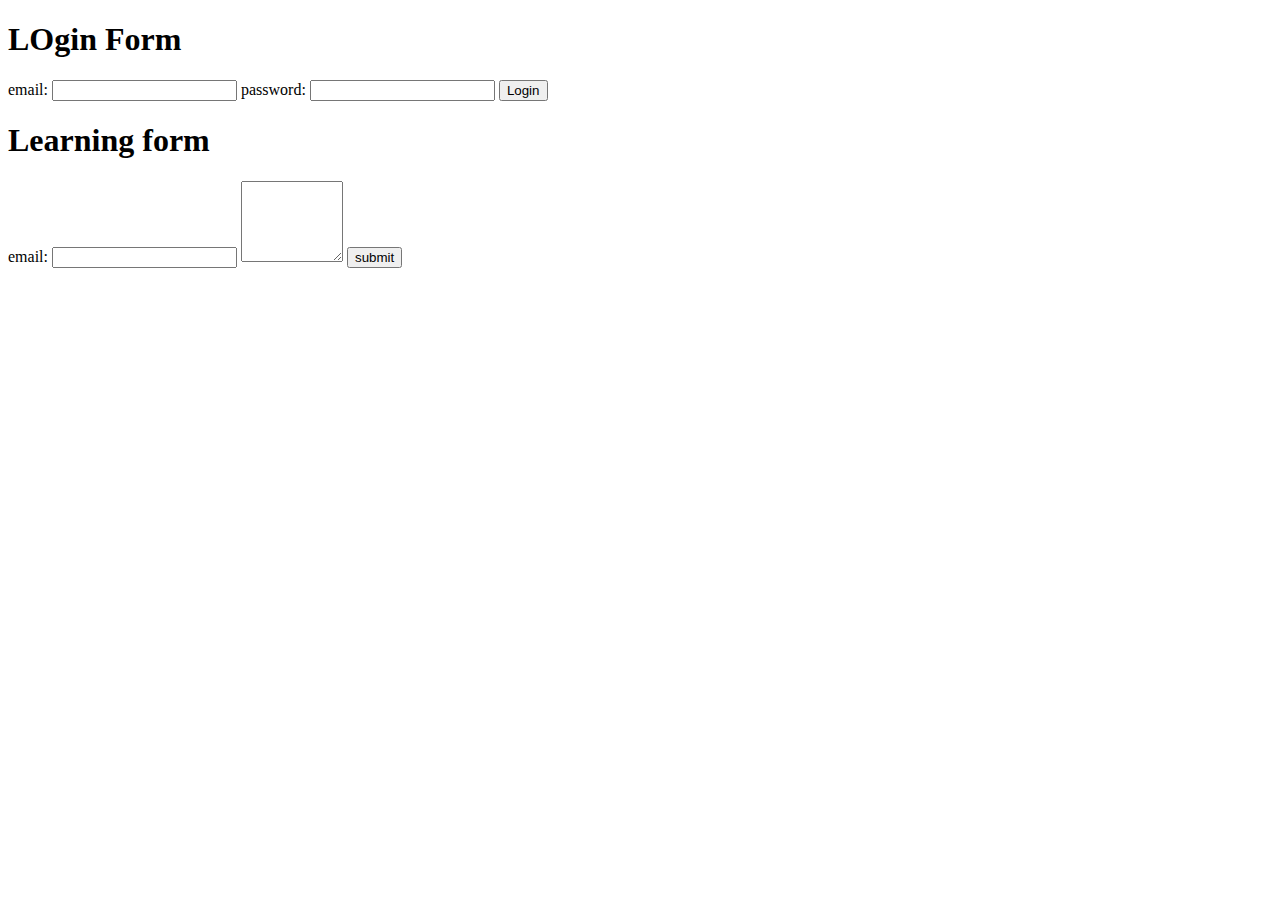
<file: HTML/index.html>
<!DOCTYPE html>
<html lang="en">

<head>
    <meta charset="UTF-8">
    <meta name="viewport" content="width=device-width, initial-scale=1.0">
    <title>First HTML </title>
</head>

<body>
    <h1>LOgin Form</h1>

    <form action="">
        <label for="email">
            email:
            <input type="text" name="email">
        </label>
        <label for="password">
            password:
            <input type="password" name="password">
        </label>
        <button type="submit"> Login</button>
    </form>

    <div>
        <h1>Learning form</h1>
        <form action="">
            <label for="email">
                email:
                <input type="email" name="email" id="">
            </label>
            <label for="textarea">
                <textarea name="textarea" rows="5" cols="10" id=""></textarea>
            </label>
            <button type="submit">submit</button>
        </form>
    </div>
</body>

</html>
</file>
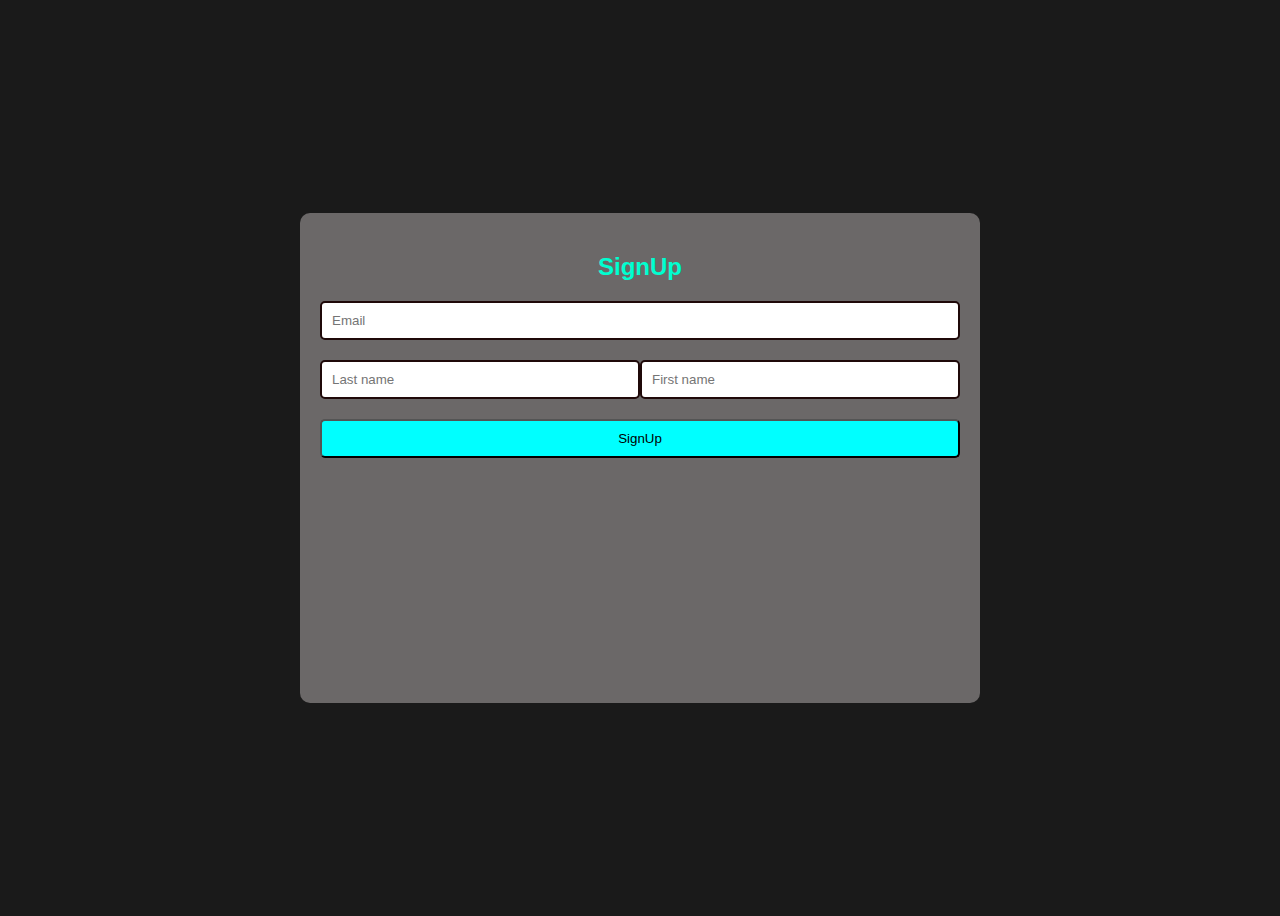
<file: 01_signUp_exc/signup.html>
<!DOCTYPE html>
<html lang="en">

<head>
    <meta charset="UTF-8">
    <meta name="viewport" content="width=device-width, initial-scale=1.0">
    <title>SignUp</title>
    <link rel="stylesheet" href="style.css">
</head>

<body>
    <div class="card">
        <h2>SignUp</h2>
        <form action="">
            <input type="email" placeholder="Email">
            <div class="name">
                <input class="nameIn" type="text" placeholder="Last name">
                <input class="nameIn" type="text" placeholder="First name">
            </div>
            <button>SignUp</button>
        </form>
    </div>
</body>

</html>
</file>
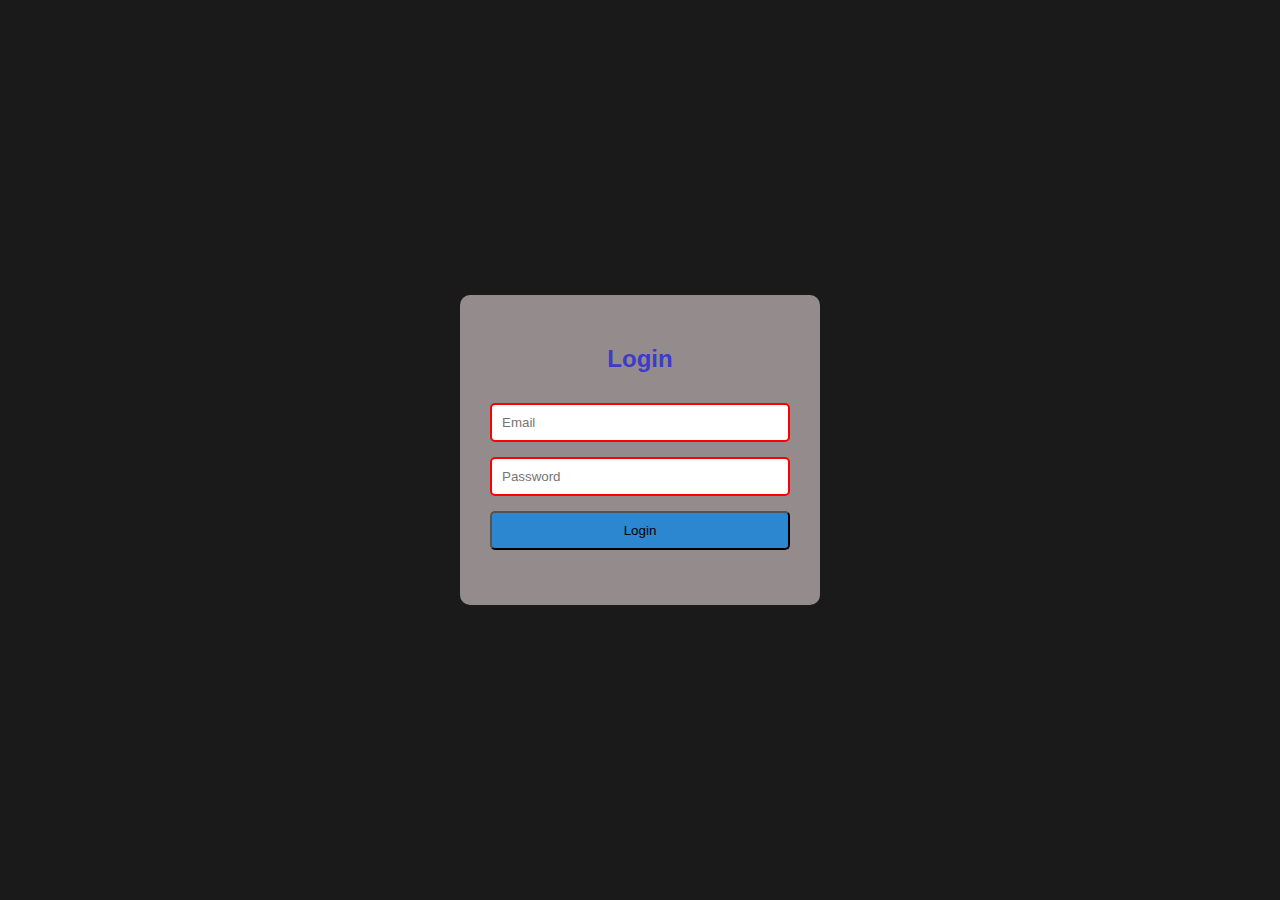
<file: 02_login_project/login.html>
<!DOCTYPE html>
<html lang="en">

<head>
    <meta charset="UTF-8">
    <meta name="viewport" content="width=device-width, initial-scale=1.0">
    <title>Login Page</title>
    <link rel="stylesheet" href="style.css">
</head>

<body>
    <div class="card">
        <h2>Login</h2>
        <form action="">
            <input type="email" name="" id="" placeholder="Email">
            <input type="password" id="" placeholder="Password">
            <button type="submit">Login</button>
        </form>
    </div>
</body>

</html>
</file>
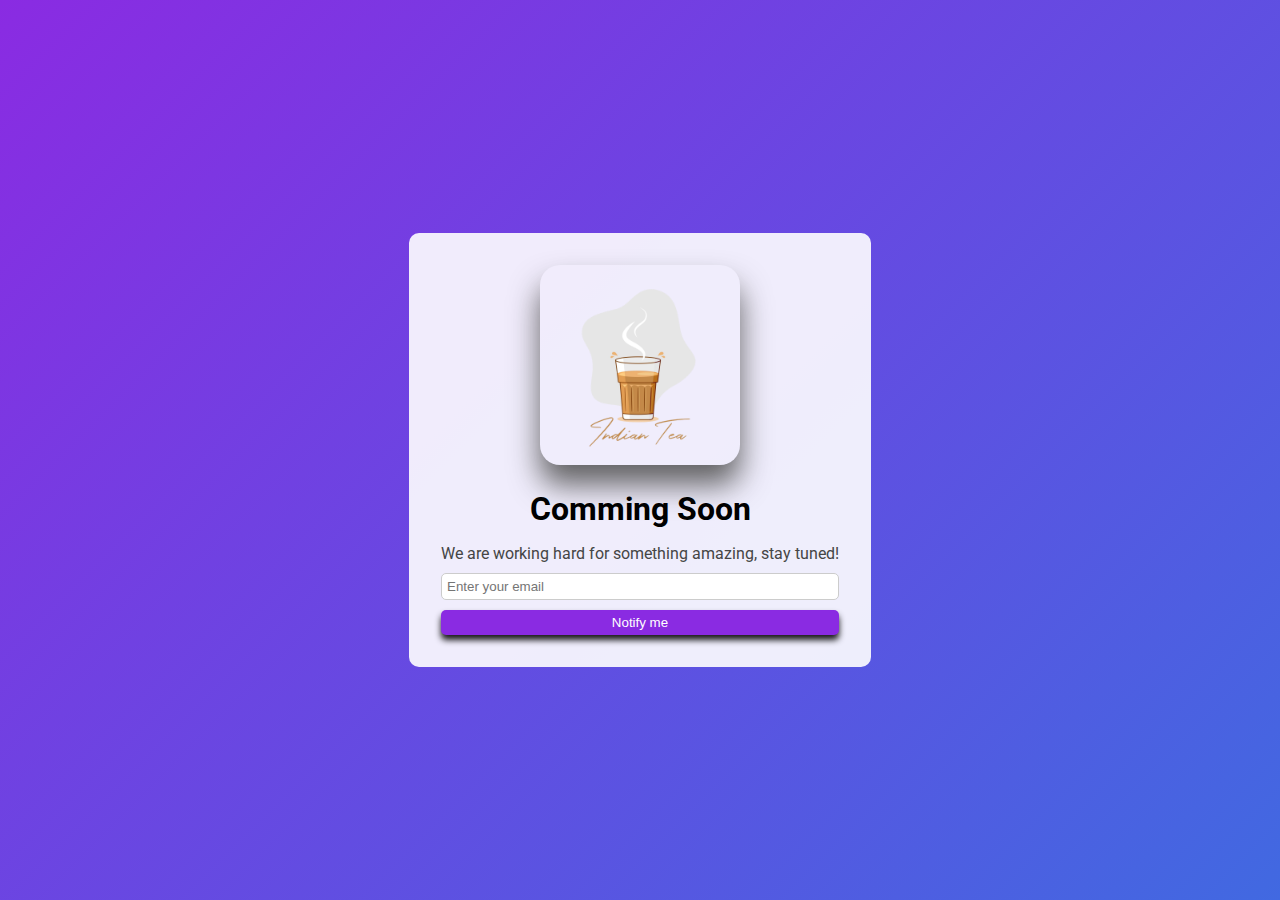
<file: comming_soon/comming_soon.html>
<!DOCTYPE html>
<html lang="en">

<head>
    <meta charset="UTF-8">
    <meta name="viewport" content="width=device-width, initial-scale=1.0">
    <title>Comming Soon</title>
    <link rel="stylesheet" href="style.css">
</head>

<body>
    <div class="container">
        <div class="content">
            <img src="./image/rb_53939.png" class="logo" alt="Chaiiii">
            <h1>Comming Soon</h1>
            <p>We are working hard for something amazing, stay tuned!</p>
            <form class="notify-form">
                <input type="email" placeholder="Enter your email" required>
                <button type="submit">Notify me</button>
            </form>
        </div>
    </div>
</body>

</html>
</file>
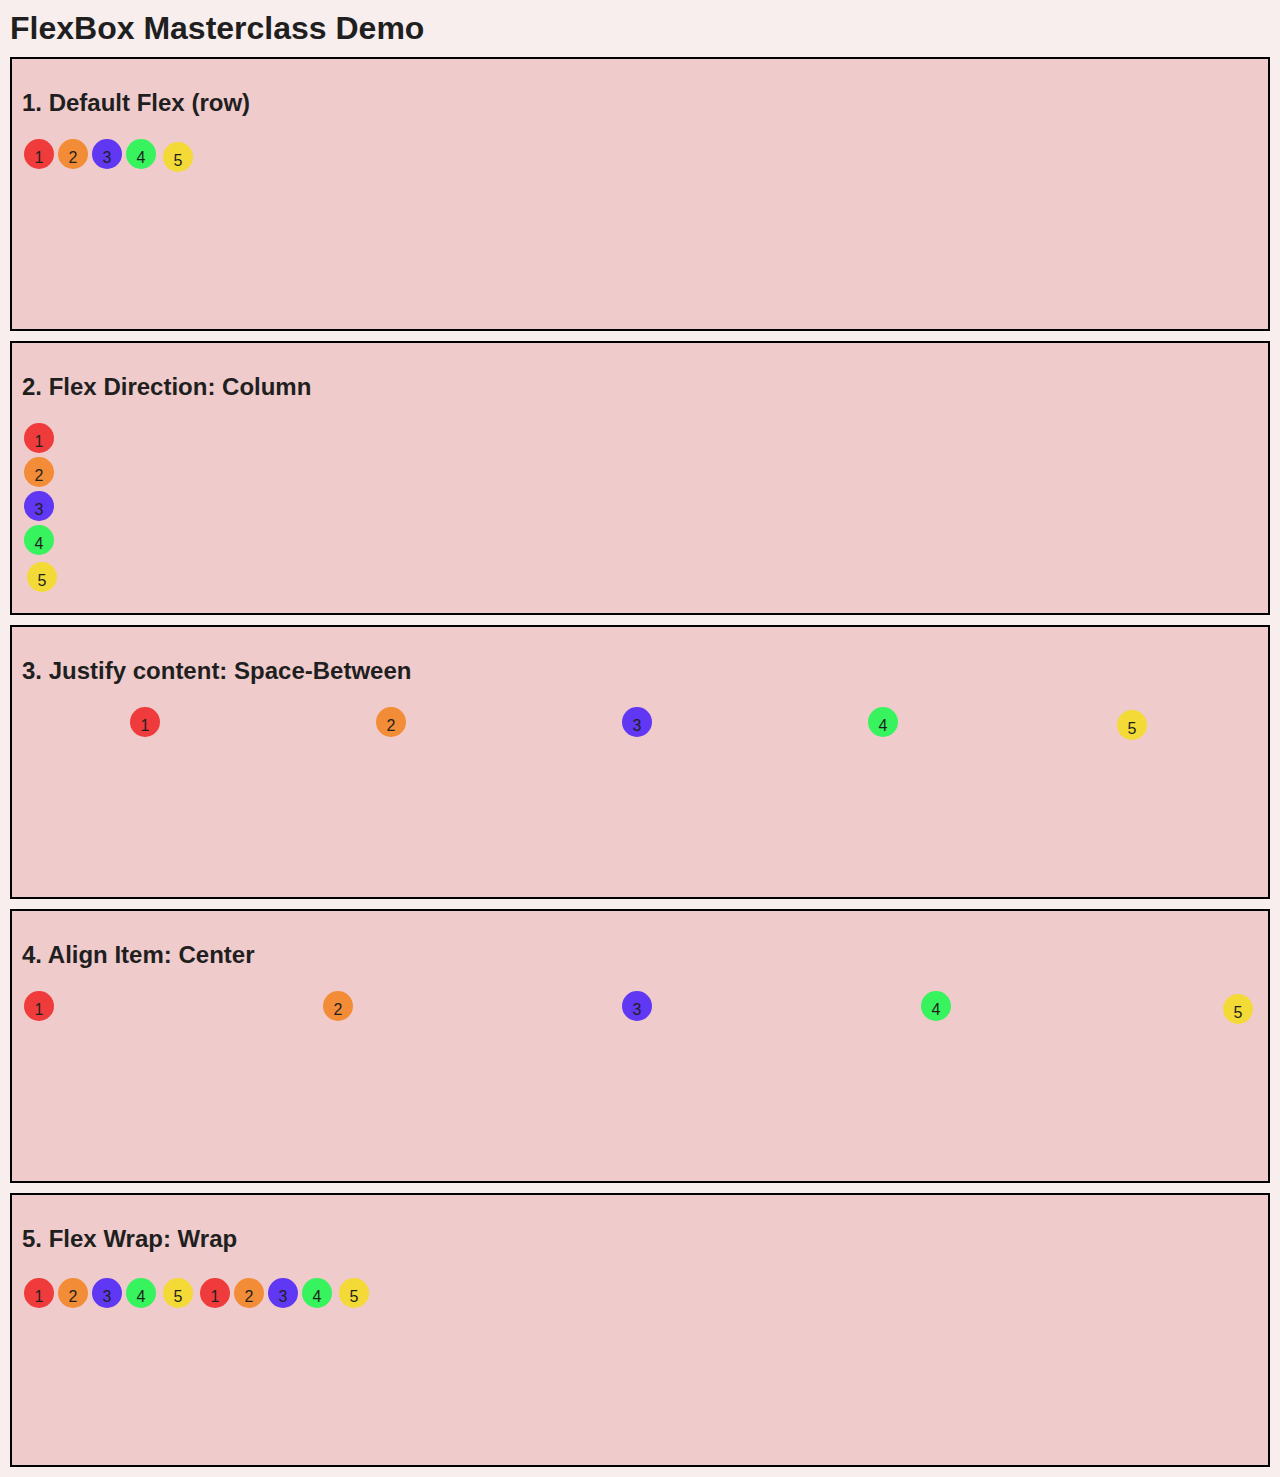
<file: flexBox/flexbox.html>
<!DOCTYPE html>
<html lang="en">

<head>
    <meta charset="UTF-8">
    <meta name="viewport" content="width=device-width, initial-scale=1.0">
    <title>FlexBox</title>
    <style>
        body {
            margin: 0;
            padding: 0;
            font-family: Arial, Helvetica, sans-serif;
            color: rgb(31, 31, 31);
            background-color: #f9eeee;
        }

        h1 {
            margin: 10px;
        }

        .container {
            /* display: flex; */
            border: 2px solid black;
            height: 250px;
            background-color: #efcbcb;
            margin: 10px;
            padding: 10px;
        }

        .flex-container {
            display: flex;
        }

        .circle-pastel-1 {
            background-color: rgb(239, 59, 59);
            border-radius: 100px;
            padding: 10px;
            margin: 2px;
            height: 10px;
            width: 10px;
            text-align: center;
        }

        .circle-pastel-2 {
            background-color: #f38c37;
            padding: 10px;
            margin: 2px;
            height: 10px;
            width: 10px;
            text-align: center;
            border-radius: 100px;
        }

        .circle-pastel-3 {
            background-color: #6037f3;
            padding: 10px;
            margin: 2px;
            border-radius: 100px;
            height: 10px;
            width: 10px;
            text-align: center;
        }

        .circle-pastel-4 {
            background-color: #37f35d;
            padding: 10px;
            margin: 2px;
            height: 10px;
            width: 10px;
            text-align: center;
            border-radius: 100px;
        }

        .circle-pastel-5 {
            background-color: #f3da37;
            padding: 10px;
            margin: 5px;
            height: 10px;
            width: 10px;
            text-align: center;
            border-radius: 100px;
        }
    </style>
</head>

<body>
    <h1>FlexBox Masterclass Demo</h1>
    <div class="container">
        <h2>1. Default Flex (row)</h2>
        <div class="flex-container">
            <div class="circle-pastel-1">1</div>
            <div class="circle-pastel-2">2</div>
            <div class="circle-pastel-3">3</div>
            <div class="circle-pastel-4">4</div>
            <div class="circle-pastel-5">5</div>
        </div>
    </div>
    </div>
    <div class="container">
        <h2>2. Flex Direction: Column</h2>
        <div class="flex-container" style="flex-direction: column;">
            <div class="circle-pastel-1">1</div>
            <div class="circle-pastel-2">2</div>
            <div class="circle-pastel-3">3</div>
            <div class="circle-pastel-4">4</div>
            <div class="circle-pastel-5">5</div>
        </div>
    </div>
    </div>
    <div class="container">
        <h2>3. Justify content: Space-Between</h2>
        <div class="flex-container" style="justify-content: space-around;">
            <div class="circle-pastel-1">1</div>
            <div class="circle-pastel-2">2</div>
            <div class="circle-pastel-3">3</div>
            <div class="circle-pastel-4">4</div>
            <div class="circle-pastel-5">5</div>
        </div>
    </div>
    </div>
    <div class="container">
        <h2>4. Align Item: Center</h2>
        <div class="flex-container" style="justify-content: space-between;">
            <div class="circle-pastel-1">1</div>
            <div class="circle-pastel-2">2</div>
            <div class="circle-pastel-3">3</div>
            <div class="circle-pastel-4">4</div>
            <div class="circle-pastel-5">5</div>
        </div>
    </div>
    <div class="container">
        <h2>5. Flex Wrap: Wrap</h2>
        <div class="flex-container" style="align-items: center;">
            <div class="circle-pastel-1">1</div>
            <div class="circle-pastel-2">2</div>
            <div class="circle-pastel-3">3</div>
            <div class="circle-pastel-4">4</div>
            <div class="circle-pastel-5">5</div>
            <div class="circle-pastel-1">1</div>
            <div class="circle-pastel-2">2</div>
            <div class="circle-pastel-3">3</div>
            <div class="circle-pastel-4">4</div>
            <div class="circle-pastel-5">5</div>
        </div>
    </div>
    </div>
</body>

</html>
</file>
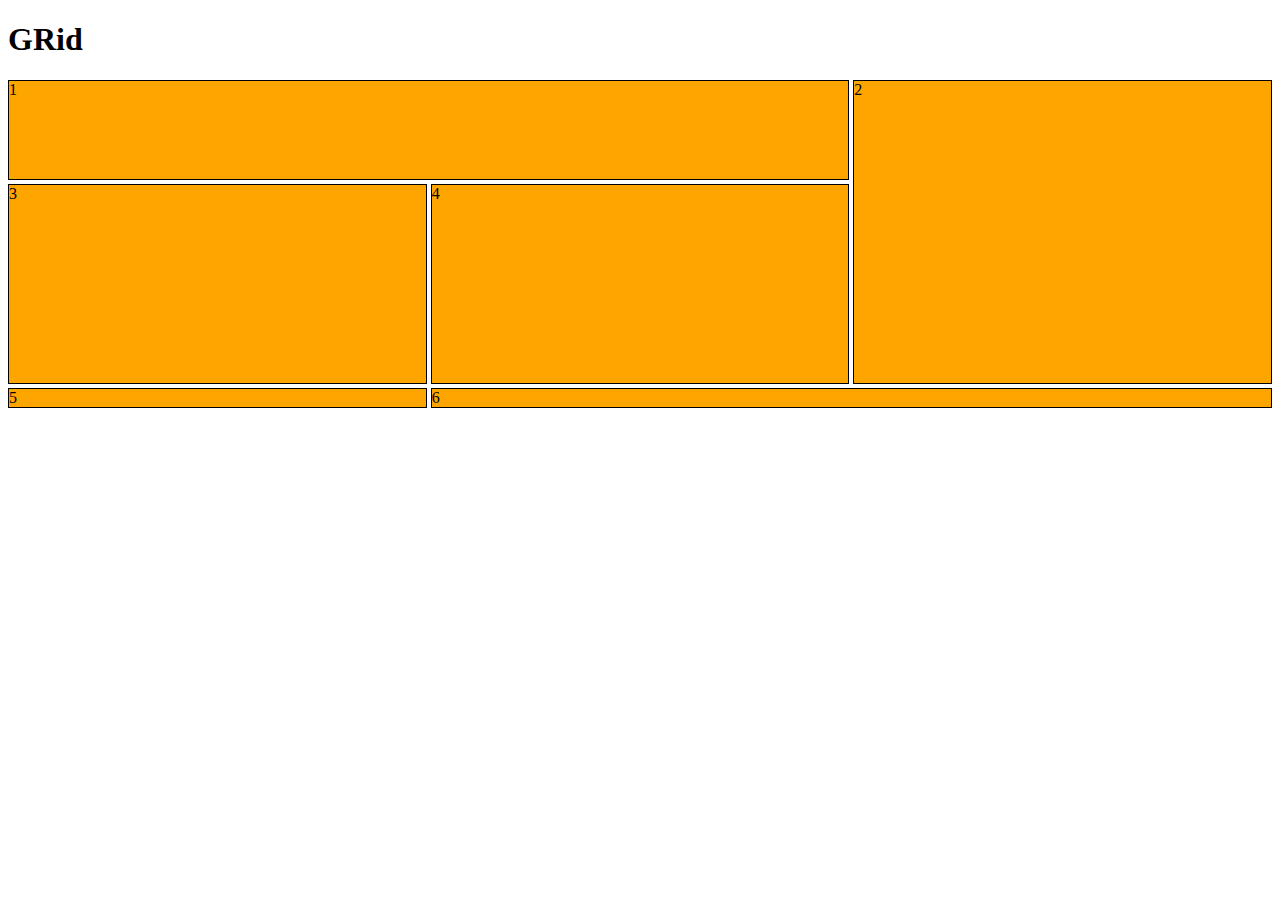
<file: grid/grid_intro.html>
<!DOCTYPE html>
<html lang="en">

<head>
    <meta charset="UTF-8">
    <meta name="viewport" content="width=device-width, initial-scale=1.0">
    <title>Grid Introductionn</title>
    <style>
        .grid-container {
            display: grid;
            grid-template-columns: repeat(3, 1fr);
            grid-template-rows: 100px 200px;
            gap: 4px;
        }

        .item {
            background-color: orange;
            border: 1px solid black;
        }

        .item1 {
            grid-column: 1/3;
            grid-row: 1/2;
        }

        .item2 {
            grid-column: 3/4;
            grid-row: 1/3;
        }

        .item6 {
            grid-column: 2/4;
        }
    </style>
</head>

<body>
    <h1>GRid</h1>
    <div class="grid-container">
        <div class="item item1">1</div>
        <div class="item item2">2</div>
        <div class="item">3</div>
        <div class="item">4</div>
        <div class="item">5</div>
        <div class="item item6">6</div>
    </div>
</body>

</html>
</file>
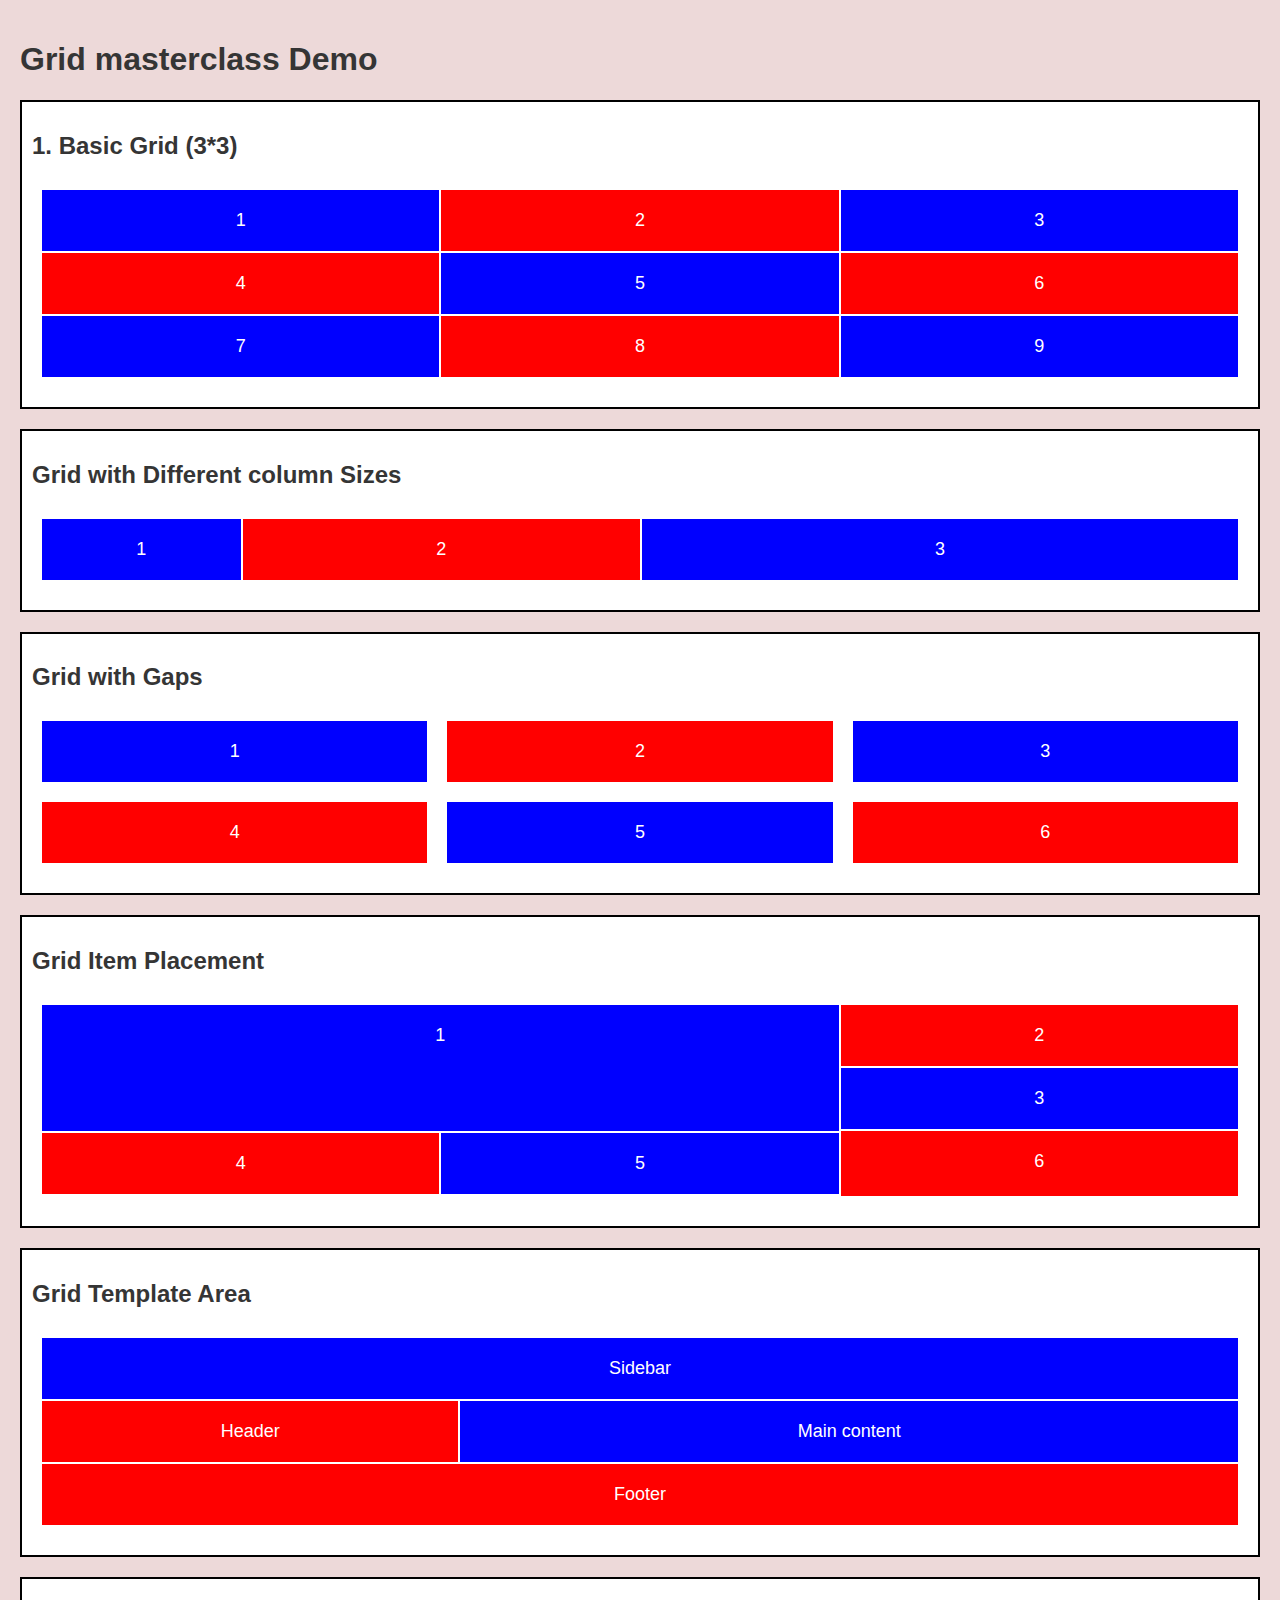
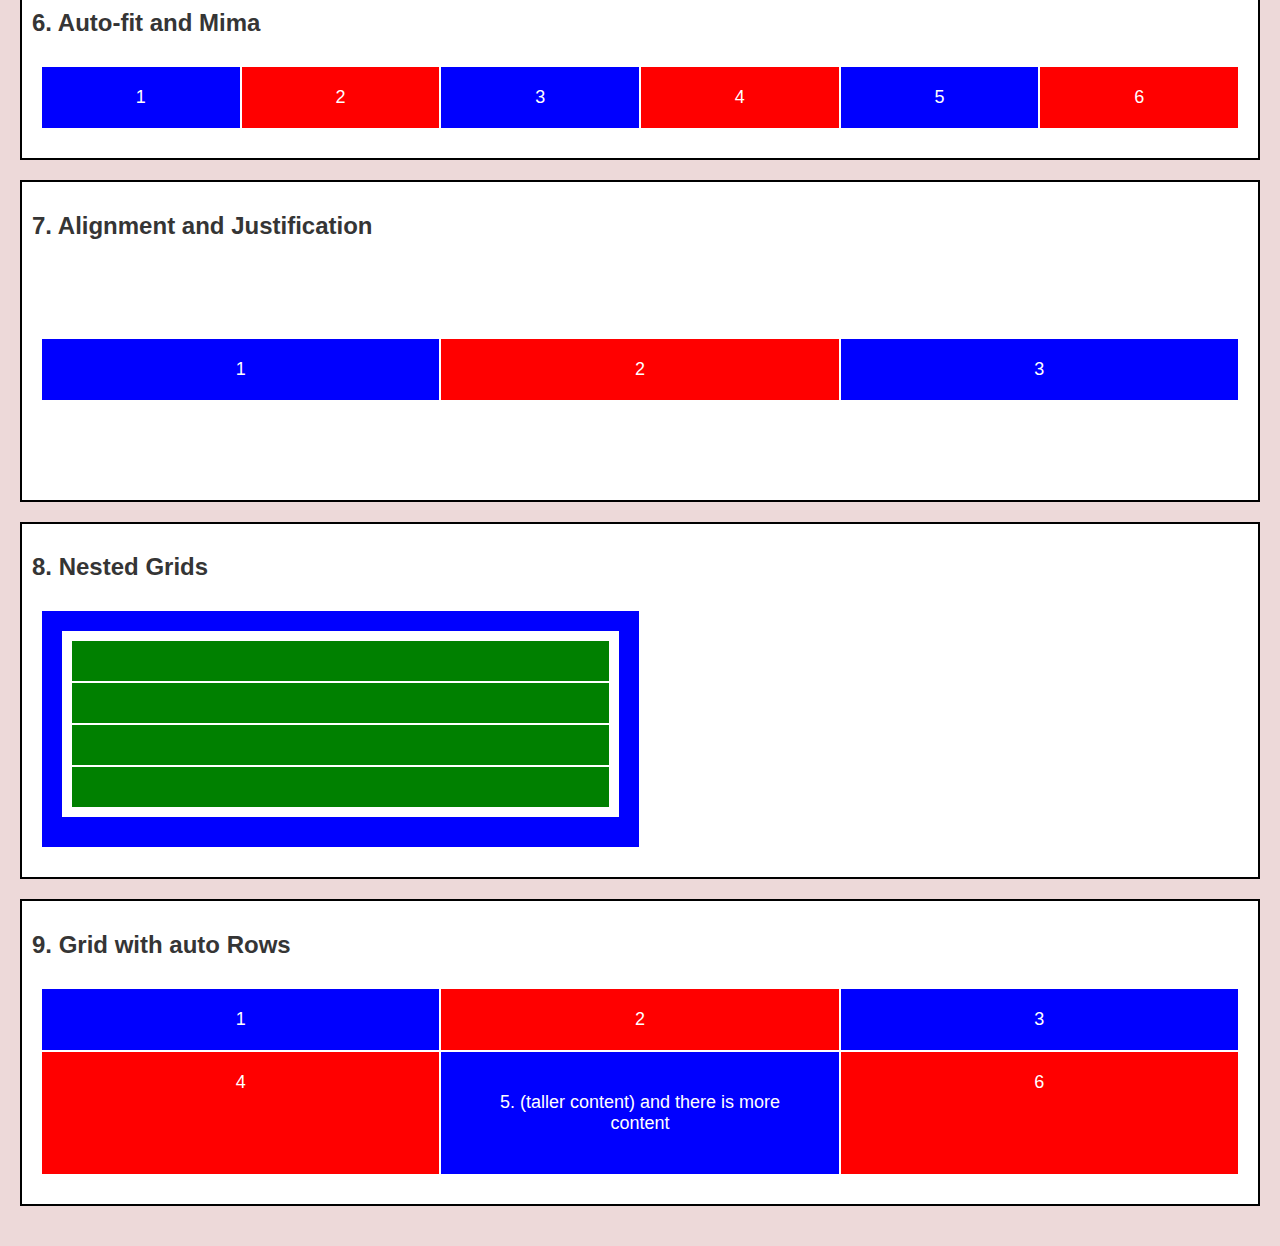
<file: grid/masterclass.html>
<!DOCTYPE html>
<html lang="en">

<head>
    <meta charset="UTF-8">
    <meta name="viewport" content="width=device-width, initial-scale=1.0">
    <title>Grid Masterclass</title>
    <style>
        body {
            font-family: Arial, Helvetica, sans-serif;
            margin: 0;
            padding: 20px;
            background-color: rgb(237, 217, 217);
        }

        h1,
        h2 {
            color: rgb(53, 53, 53);
        }

        .container {
            background-color: white;
            border: 2px solid black;
            padding: 10px;
            margin-bottom: 20px;
        }

        .grid-container {
            display: grid;
            gap: 2px;
            background-color: white;
            padding: 10px;
            margin-bottom: 10px;
        }

        .box {
            background-color: blue;
            color: white;
            padding: 20px;
            font-size: 18px;
            text-align: center;
        }

        .box:nth-child(even) {
            background-color: red;
        }
    </style>
</head>

<body>
    <h1>Grid masterclass Demo</h1>
    <div class="container">
        <h2>1. Basic Grid (3*3)</h2>
        <div class="grid-container" style="grid-template-columns: repeat(3,1fr);
        grid-template-rows: repeat(3,100);
        ">
            <div class="box">1</div>
            <div class="box">2</div>
            <div class="box">3</div>
            <div class="box">4</div>
            <div class="box">5</div>
            <div class="box">6</div>
            <div class="box">7</div>
            <div class="box">8</div>
            <div class="box">9</div>
        </div>
    </div>

    <div class="container">
        <h2>Grid with Different column Sizes</h2>
        <div class="grid-container" style="grid-template-columns: 1fr 2fr 3fr;">
            <div class="box">1</div>
            <div class="box">2</div>
            <div class="box">3</div>
        </div>
    </div>

    <div class="container">
        <h2>Grid with Gaps</h2>
        <div class="grid-container" style="
        grid-template-columns: repeat(3,1fr)
        ;gap: 20px;
        ">
            <div class="box">1</div>
            <div class="box">2</div>
            <div class="box">3</div>
            <div class="box">4</div>
            <div class="box">5</div>
            <div class="box">6</div>
        </div>
    </div>

    <div class="container">
        <h2>Grid Item Placement</h2>
        <div class="grid-container" style="
        grid-template-columns: repeat(3,1fr);
        ">
            <div class="box" style="grid-column: 1/3;
            grid-row: 1/4;">1</div>

            <div class="box">2</div>
            <div class="box">3</div>
            <div class="box">4</div>
            <div class="box">5</div>
            <div class="box" style="grid-row: 3/6;">6</div>
        </div>
    </div>

    <div class="container">
        <h2>Grid Template Area</h2>
        <div class="grid-container" style="
       grid-template-areas: 'header header header' 'sidebar main main' 'footer footer footer';
        ">
            <div class="box" style="grid-area: header;">Sidebar</div>
            <div class="box" style="grid-area: sidebar;">Header</div>
            <div class="box" style="grid-area: main;">Main content</div>
            <div class="box" style="grid-area: footer;">Footer</div>
        </div>
    </div>
    <div class="container">
        <h2>6. Auto-fit and Mima</h2>
        <div class="grid-container" style="
        grid-template-columns: repeat(Auto-fit, minmax(100px,1fr));
        
        ">
            <div class="box">1</div>
            <div class="box">2</div>
            <div class="box">3</div>
            <div class="box">4</div>
            <div class="box">5</div>
            <div class="box">6</div>
        </div>
    </div>

    <div class="container">
        <h2>7. Alignment and Justification</h2>
        <div class="grid-container" style="
        grid-template-columns: repeat(3,1fr);
        height: 200px;
        align-items: center;
        justify-content: space-around;
        ">
            <div class="box">1</div>
            <div class="box">2</div>
            <div class="box">3</div>
        </div>
    </div>

    <div class="container">
        <h2>8. Nested Grids</h2>
        <div class="grid-container" style="grid-template-columns: 1fr 1fr">
            <div class="box">
                <div class="grid-container">
                    <div class="box" style="background-color: green;"></div>
                    <div class="box" style="background-color: green;"></div>
                    <div class="box" style="background-color: green;"></div>
                    <div class="box" style="background-color: green;"></div>
                </div>
            </div>
        </div>
    </div>
    <div class="container">
        <h2>9. Grid with auto Rows</h2>
        <div class="grid-container" style="grid-template-columns: repeat(3,1fr);">
            <div class="box">1</div>
            <div class="box">2</div>
            <div class="box">3</div>
            <div class="box">4</div>
            <div class="box" style="padding: 40px;">5. (taller content) and there is more content</div>
            <div class="box">6</div>
        </div>
    </div>
</body>

</html>
</file>
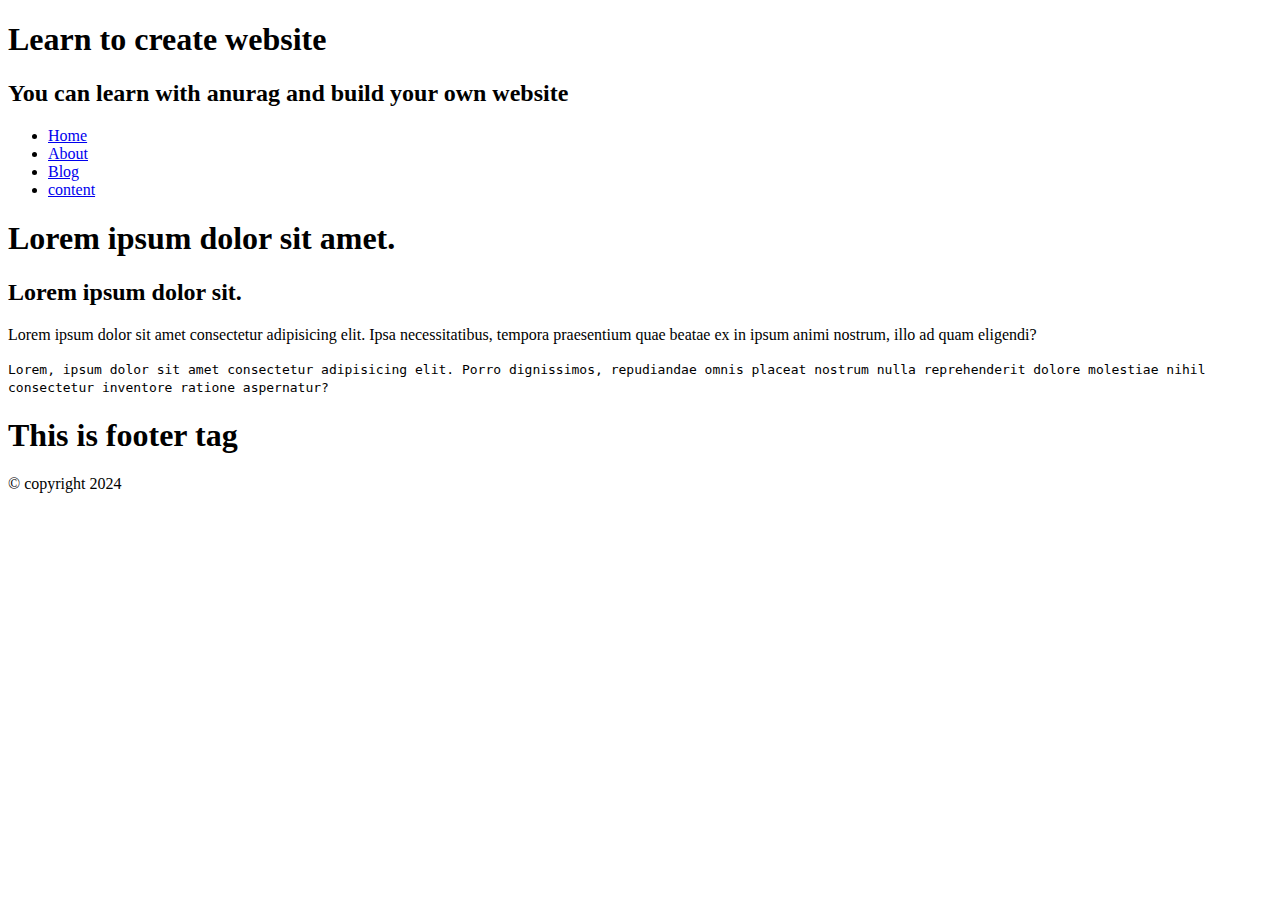
<file: HTML/first_page.html>
<!DOCTYPE html>
<html lang="en">

<head>
    <meta charset="UTF-8">
    <meta name="viewport" content="width=device-width, initial-scale=1.0">
    <title>Gym workout</title>
</head>

<body>
    <header class="Header">
        <h1>Learn to create website</h1>
        <h2>You can learn with anurag and build your own website</h2>
        <nav>
            <ul>
                <li><a href="#">Home</a></li>
                <li><a href="#">About</a></li>
                <li><a href="#">Blog</a></li>
                <li><a href="#">content</a></li>
            </ul>
        </nav>
    </header>
    <article>
        <h1>Lorem ipsum dolor sit amet.</h1>
        <h2>Lorem ipsum dolor sit.</h2>
        <section>
            <p>Lorem ipsum dolor sit amet consectetur adipisicing elit. Ipsa necessitatibus, tempora praesentium quae
                beatae ex in ipsum animi nostrum, illo ad quam eligendi?</p>

        </section>
        <section>
            <code>Lorem, ipsum dolor sit amet consectetur adipisicing elit. Porro dignissimos, repudiandae omnis placeat nostrum nulla reprehenderit dolore molestiae nihil consectetur inventore ratione aspernatur?</code>
        </section>
    </article>
    <footer>
        <h1>This is footer tag</h1>
        <p>&copy; copyright 2024</p>
    </footer>
</body>

</html>
</file>
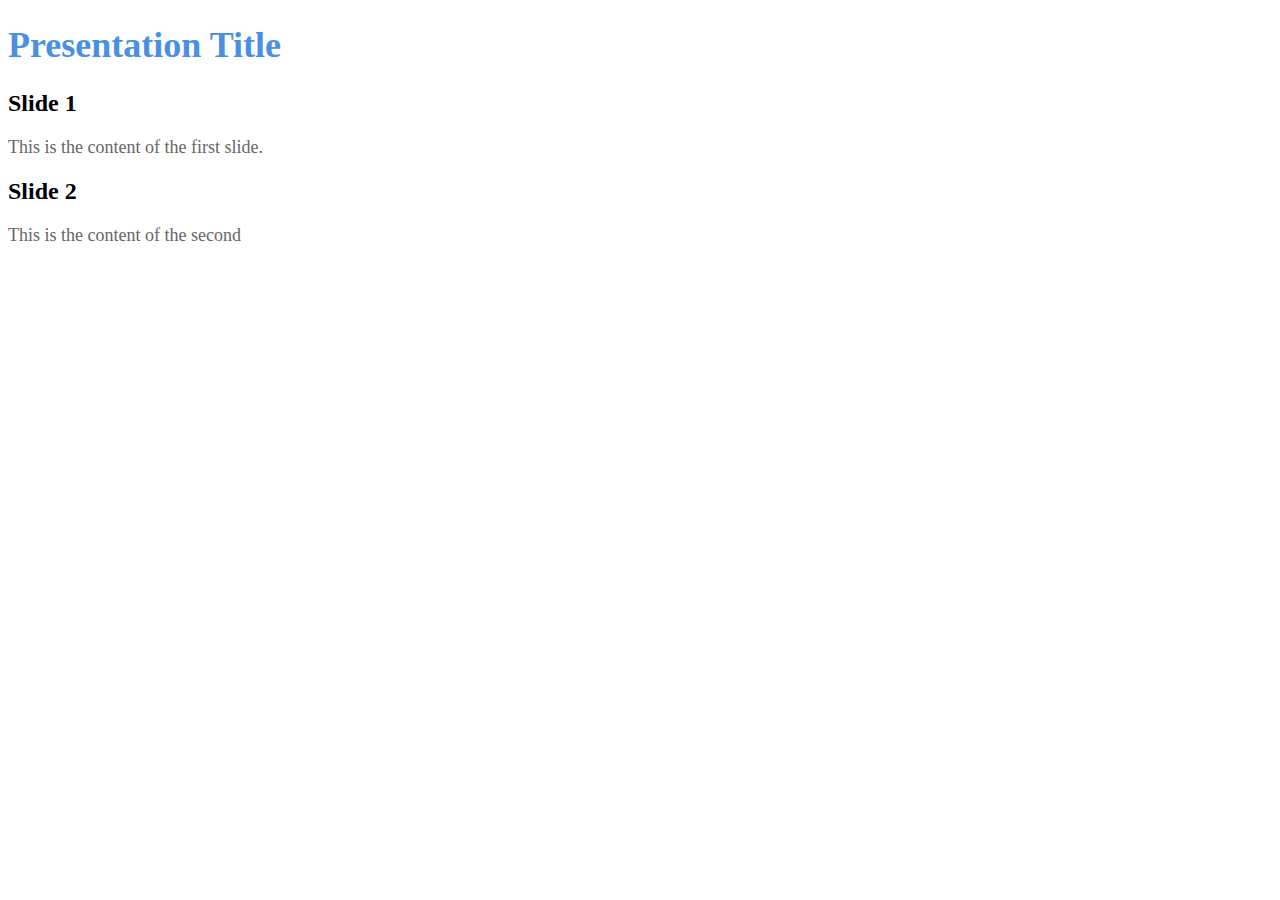
<file: HTML/using_class.html>
<!DOCTYPE html>
<html lang="en">

<head>
    <meta charset="UTF-8">
    <meta name="viewport" content="width=device-width, initial-scale=1.0">
    <title>Using Class</title>
    <style>
        /* Style for elements with the "title" class */
        .title {
            font-size: 36px;
            color: #4A90E2;
        }

        /* Style for elements with the "slide-title" class */
        z .slide-title {
            font-size: 28px;
            color: #333;
        }

        /* Style for elements with the "content" class */
        .content {
            font-size: 18px;
            color: #666;
        }
    </style>
</head>

<body>
    <h1 class="title">Presentation Title</h1>
    <h2 class="slide-title">Slide 1</h2>
    <p class="content">This is the content of the first slide.</p>
    <h2 class="slide-title">Slide 2</h2>
    <p class="content">This is the content of the second </p>
</body>

</html>
</file>
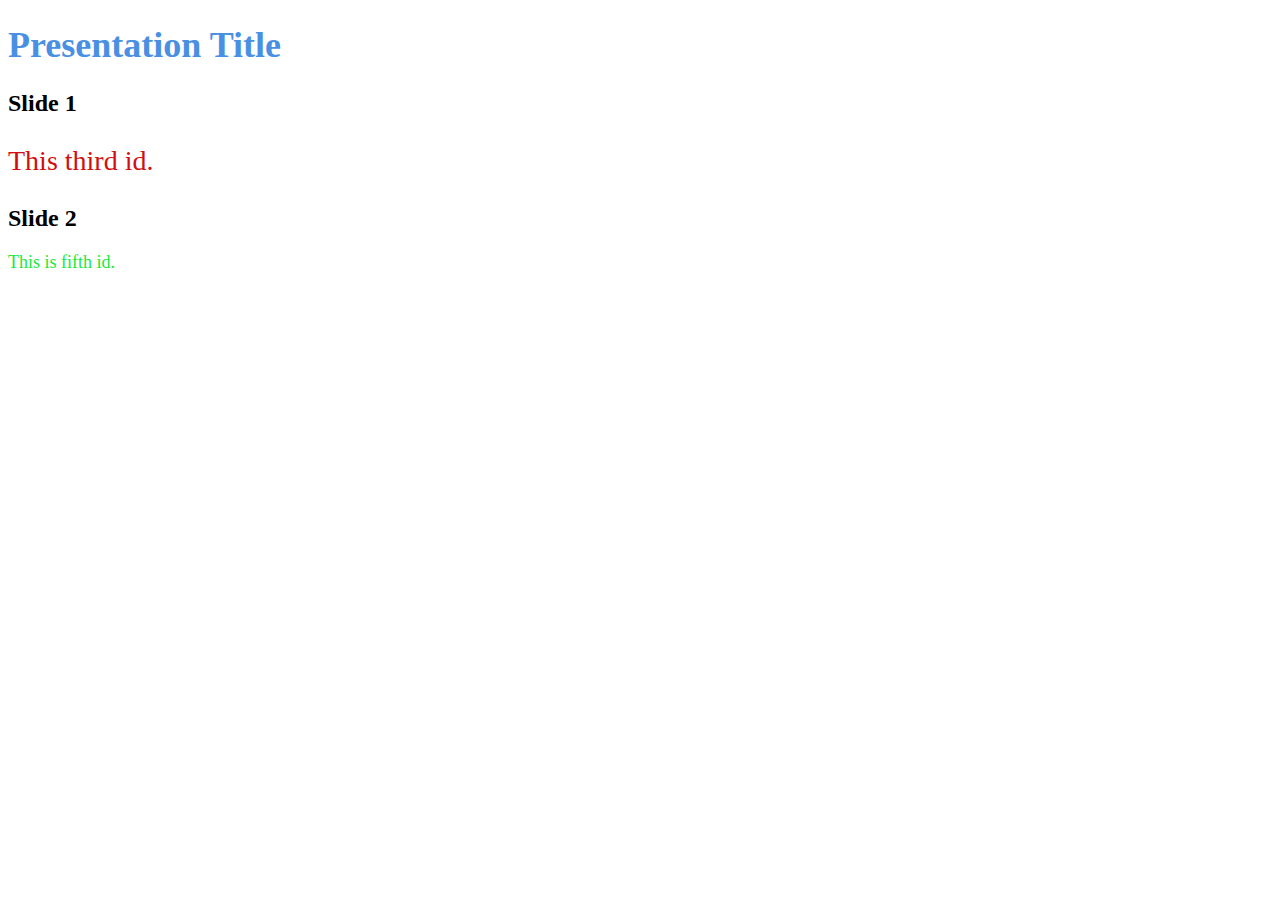
<file: HTML/using_id.html>
<!DOCTYPE html>
<html lang="en">

<head>
    <meta charset="UTF-8">
    <meta name="viewport" content="width=device-width, initial-scale=1.0">
    <title>Using Id</title>
    <style>
        #id1 {
            font-size: 36px;
            color: #4A90E2;
        }

        /* Style for the element with the ID 1 */
        #id3 {
            font-size: 28px;
            color: #d10f0f;
        }

        /* Style for the element with the ID 2 */
        #id5 {
            font-size: 18px;
            color: #19e93c;
        }
    </style>
</head>

<body>
    <h1 id="id1">Presentation Title</h1>
    <h2 id="id2">Slide 1</h2>
    <p id="id3">This third id.</p>
    <h2 id="id4">Slide 2</h2>
    <p id="id5">This is fifth id.</p>
</body>

</html>
</file>
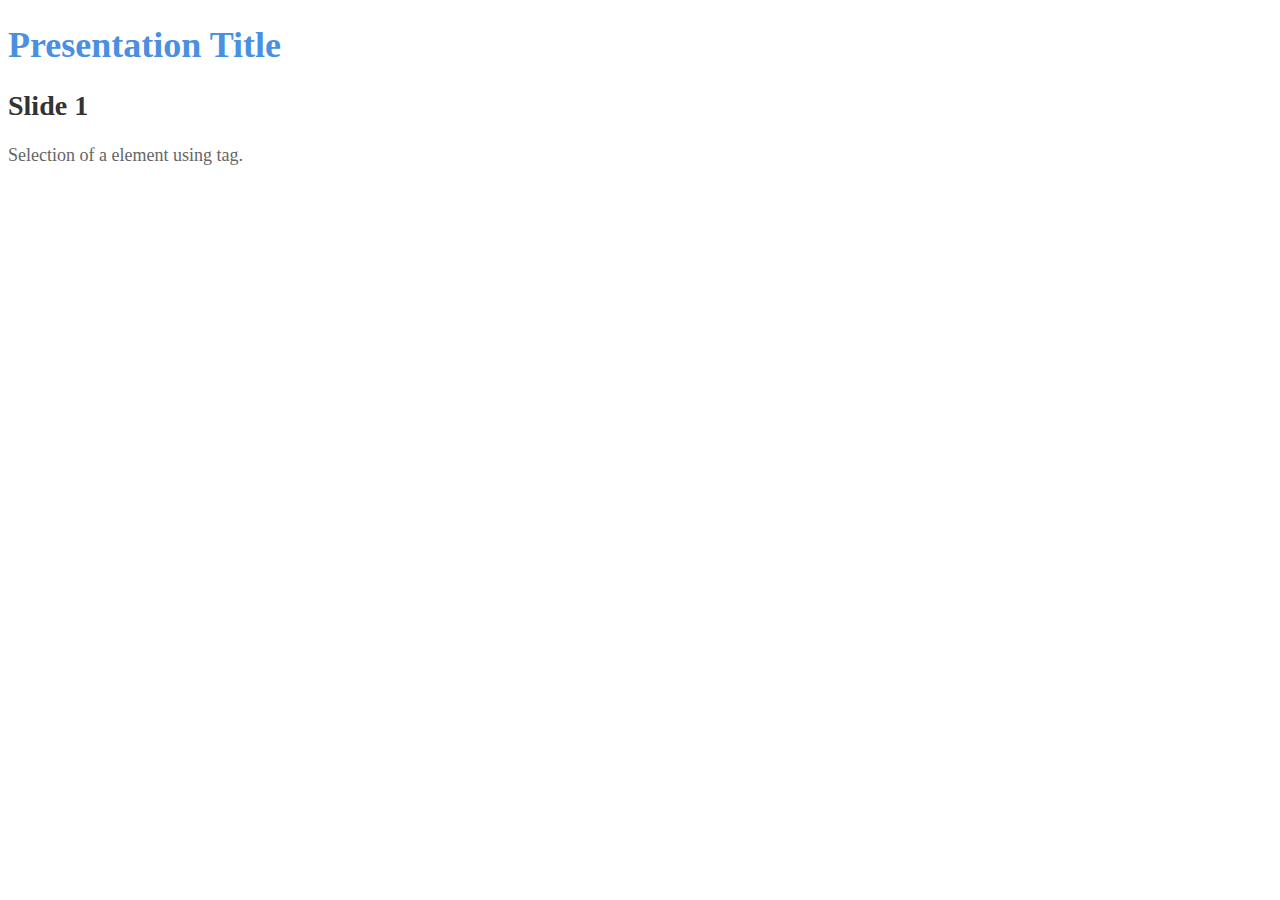
<file: HTML/using_tag.html>
<!DOCTYPE html>
<html lang="en">

<head>
    <meta charset="UTF-8">
    <meta name="viewport" content="width=device-width, initial-scale=1.0">
    <title>Document</title>
    <style>
        h1 {
            /* Style for all h1 elements */
            font-size: 36px;
            color: #4A90E2;
        }

        h2 {
            /* Style for all h2 elements */
            font-size: 28px;
            color: #333;
        }

        p {
            /* Style for all p elements */
            font-size: 18px;
            color: #666;
        }
    </style>
</head>

<body>
    <h1>Presentation Title</h1>
    <h2>Slide 1</h2>
    <p>Selection of a element using tag.</p>
</body>

</html>
</file>
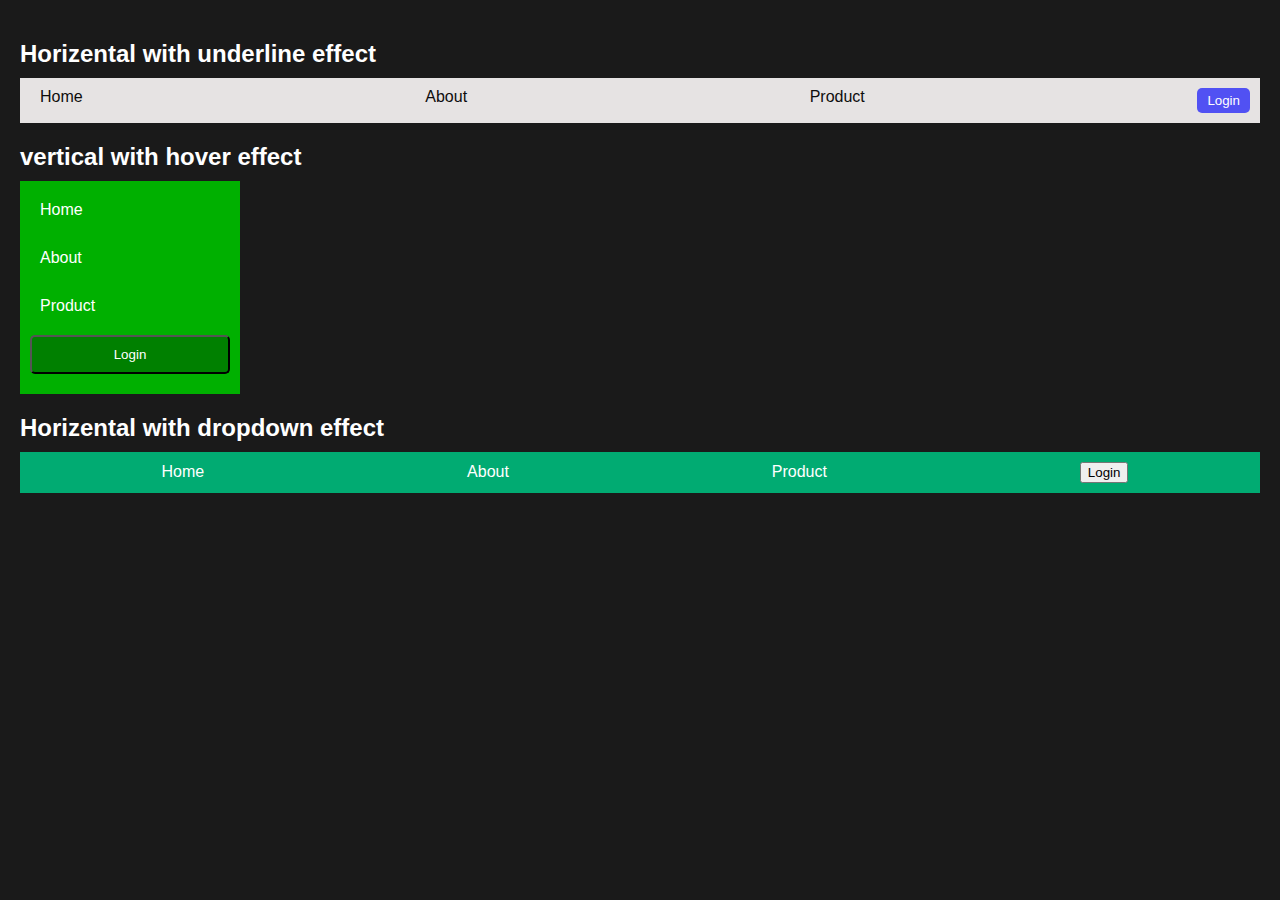
<file: navBar/nav.html>
<!DOCTYPE html>
<html lang="en">

<head>
    <meta charset="UTF-8">
    <meta name="viewport" content="width=device-width, initial-scale=1.0">
    <title>NavBar</title>
    <style>
        body {
            font-family: Arial, Helvetica, sans-serif;
            margin: 0px;
            padding: 20px;
            background-color: #1a1a1a;
            color: white;
        }

        .nav_container {
            margin-bottom: 20px;
        }

        h2 {
            margin-bottom: 10px;
        }

        .nav1 {
            background-color: #e6e3e3;
            padding: 10px;
        }

        .nav1 ul {
            list-style-type: none;
            display: flex;
            justify-content: space-between;
            margin: 0;
            padding: 0;
        }

        .nav1 li {
            display: inline;
        }

        .nav1 a {
            text-decoration: none;
            color: rgb(14, 13, 13);
            padding: 5px 10px;
            position: relative;
        }

        .nav1 .login_btn {
            background-color: rgb(81, 81, 243);
            border: none;
            color: white;
            padding: 5px 10px;
            border-radius: 5px;
            cursor: pointer;
        }

        .nav1 a::after {
            content: "";
            position: absolute;
            height: 2px;
            width: 100%;
            bottom: 0;
            left: 0;
            background-color: blue;
            transform: scaleX(0);
            transform: transform 1s ease-in-out;
        }

        .nav1 a:hover::after {
            transform: scaleX(1);
        }

        .nav2 {
            background-color: rgb(0, 176, 0);
            width: 200px;
            padding: 10px;

        }

        .nav2 ul {
            list-style-type: none;
            margin: 0;
            padding: 0;

        }

        .nav2 li {
            margin-bottom: 10px;

        }

        .nav2 a {
            text-decoration: none;
            color: white;
            padding: 10px;
            display: block;
            /* width: 100%; */
        }

        .nav2 a:hover {
            background-color: green;
            border-radius: 5px;
        }

        .nav2 .login_btn {
            background-color: green;
            color: white;
            width: 100%;
            padding: 10px;
            cursor: pointer;
            border-radius: 5px;
        }

        .nav3 {
            background-color: rgb(1, 171, 114);
            margin: 0;
            padding: 10px;
        }

        .nav3 ul {
            list-style-type: none;
            margin: 0;
            padding: 0;
            display: flex;
            justify-content: space-around;
            align-items: center;
        }

        .nav3 a {
            text-decoration: none;
            color: white;
            padding: 10px;
        }

        .nav3 .dropdowm-content {
            display: none;
            width: 100px;
            height: 100px;
            align-items: center;
        }

        .nav3 .dropdowm-content a {
            /* padding: 10px; */
            margin-bottom: 10px;
            /* margin: 10px; */
        }

        .nav3 .dropdown:hover .dropdowm-content {
            display: block;
            justify-content: space-between;
            position: absolute;
            background-color: #434343;
            border-radius: 5px;
        }
    </style>
</head>

<body>
    <div class="nav_container">
        <h2>Horizental with underline effect</h2>
        <div class="nav1">

            <ul>
                <li><a href="#">Home</a></li>
                <li><a href="#">About</a></li>
                <li><a href="#">Product</a></li>
                <li><button class="login_btn">Login</button></li>
            </ul>
        </div>
    </div>
    <div class="nav_container">
        <h2>vertical with hover effect</h2>

        <div class="nav2">
            <ul>
                <li><a href="#">Home</a></li>
                <li><a href="#">About</a></li>
                <li><a href="#">Product</a></li>
                <li><button class="login_btn">Login</button></li>
            </ul>
        </div>
    </div>
    <div class="nav_container">
        <h2>Horizental with dropdown effect</h2>
        <div class="nav3">
            <ul>
                <li><a href="#">Home</a></li>
                <li class="dropdown">
                    <a href="#">About</a>
                    <div class="dropdowm-content">
                        <a href="#">Our story</a>
                        <a href="#">Team</a>
                        <a href="#">Contact</a>
                    </div>
                </li>
                <li><a href="#">Product</a></li>
                <li><button class="login_btn">Login</button></li>
            </ul>
        </div>
    </div>
</body>

</html>
</file>
<file: 01_signUp_exc/style.css>
body {
    font-family: Arial, Helvetica, sans-serif;
    display: flex;
    justify-content: center;
    height: 100vh;
    align-items: center;
    background-color: #1a1a1a;
}

h2 {
    color: rgb(0, 255, 208);
}

.card {
    padding: 20px;
    border-radius: 10px;
    background-color: #6b6868;
    width: 50vw;
    height: 50vh;
    text-align: center;
}

input {
    border-radius: 5px;
    margin-bottom: 20px;
    padding: 10px;
    border: 2px solid rgb(31, 9, 9);
}

form {
    display: flex;
    flex-direction: column;

}

button {
    padding: 10px;
    border-radius: 5px;
    background-color: rgb(0, 255, 255);
}

button:hover {
    background-color: #13cfa9;
}

.name {
    display: flex;
    justify-content: left;
}

.nameIn {
    margin-right: 0px;
    width: 50vw;
    /* width: 135px; */
}
</file>
<file: 02_login_project/style.css>
body {
    background-color: #1a1a1a;
    font-family: Arial, Helvetica, sans-serif;
    margin: 0;
    padding: 0;
    height: 100vh;
    display: flex;
    justify-content: center;
    align-items: center;
}

.card {
    background-color: #948c8c;
    border-radius: 10px;
    padding: 30px;
    height: 250px;
    width: 300px;
}

form {
    display: flex;
    flex-direction: column;

}

input {
    padding: 10px;
    border-radius: 5px;
    margin-bottom: 15px;
    border: 2px solid red;
    background-color: #ffff;
}

h2 {
    color: rgb(60, 60, 198);
    margin-bottom: 30px;
    text-align: center;
}

button {
    border-radius: 5px;
    padding: 10px;
    background-color: #2d86d0;
}

button:hover {
    background-color: #008cff;
}
</file>
<file: comming_soon/style.css>
@import url('https://fonts.googleapis.com/css2?family=Roboto:ital,wght@0,100;0,300;0,400;0,500;0,700;0,900;1,100;1,300;1,400;1,500;1,700;1,900&display=swap');

body,
html {
    /* background-color: red; */
    margin: 0;
    padding: 0;
    font-family: "Roboto", sans-serif;
    /* font-weight: bold; */
    height: 100%;

}

.container {
    background: linear-gradient(135deg, #8a2be2, #4169e1);
    display: flex;
    justify-content: center;
    flex-direction: column;
    align-items: center;
    height: 100%;
}

.content {
    text-align: center;
    background-color: rgba(255, 255, 255, .9);
    border-radius: 10px;
    padding: 2rem;

}

.logo {
    width: 200px;
    border-radius: 20px;
    /* height: 100px; */
    object-fit: contain;
    box-shadow: 0 20px 30px rgba(82, 82, 82, 0.9);
}

h1 {
    margin-bottom: 10px;
}

p {
    margin-bottom: 10px;
    color: rgb(69, 69, 69);
}

.notify-form {
    display: flex;
    flex-direction: column;

}

input[type="email"] {
    padding: 5px;
    border-radius: 5px;
    border: 1px solid #ccc;
    margin-bottom: 10px;
}

button {
    padding: 5px;
    border-radius: 5px;
    background-color: #8a2be2;
    border: none;
    color: white;
    cursor: pointer;
    transition: background-color 0.4s ease-in-out;
    box-shadow: 0 5px 6px rgba(0, 0, 0, .9);
}

button:hover {
    background-color: #6a1dd1;
}
</file>
